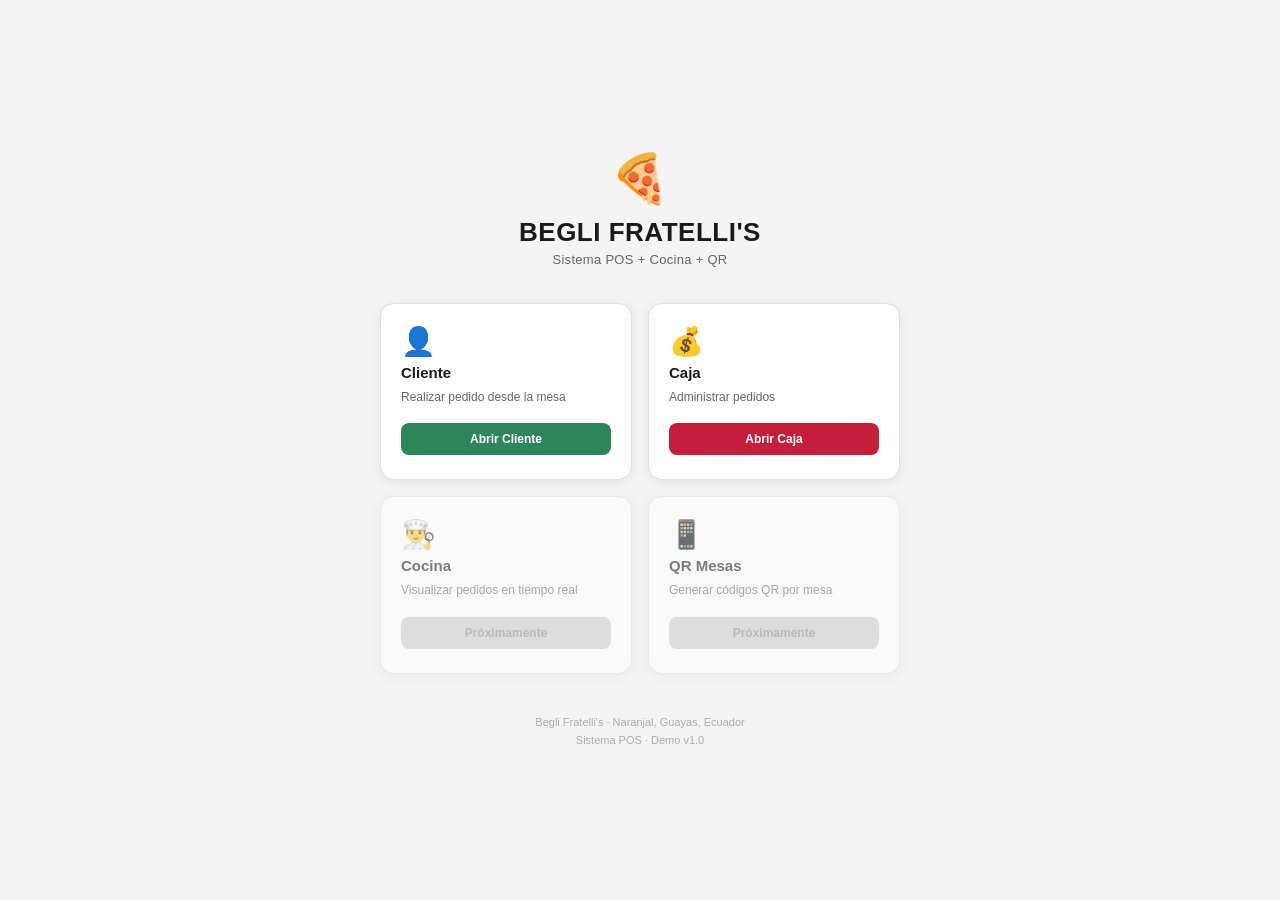
<file: index.html>
<!DOCTYPE html>
<html lang="es">
<head>
<!--
  ============================================================
  BEGLI FRATELLI'S — SISTEMA POS + COCINA + QR
  Archivo: index.html — PANTALLA PRINCIPAL / MENÚ DE ACCESO
  ------------------------------------------------------------
  Este archivo es la PUERTA DE ENTRADA del sistema.
  Solo contiene botones para abrir cada módulo.
  NO es la pantalla de caja. La caja está en: caja.html
  NO tiene conexión con Firebase.
  ============================================================
-->
<meta charset="UTF-8">
<meta name="viewport" content="width=device-width, initial-scale=1.0">
<title>Begli Fratelli's — Sistema</title>

<style>
/* ============================================================
   VARIABLES Y RESET
   ============================================================ */
:root {
  --rojo:    #c41e3a;
  --verde:   #2d8659;
  --fondo:   #f4f4f4;
  --blanco:  #ffffff;
  --texto:   #1a1a1a;
  --texto2:  #666666;
  --borde:   #e0e0e0;
  --sombra:  0 2px 12px rgba(0,0,0,0.08);
  --radio:   14px;
}

* { box-sizing: border-box; margin: 0; padding: 0; }

body {
  background: var(--fondo);
  font-family: -apple-system, BlinkMacSystemFont, 'Segoe UI', sans-serif;
  color: var(--texto);
  min-height: 100vh;
  display: flex;
  flex-direction: column;
  align-items: center;
  justify-content: center;
  padding: 24px 16px;
}

/* ============================================================
   ENCABEZADO
   ============================================================ */
.encabezado {
  text-align: center;
  margin-bottom: 36px;
}

.encabezado-logo {
  font-size: 48px;
  display: block;
  margin-bottom: 10px;
}

.encabezado-nombre {
  font-size: 26px;
  font-weight: 700;
  letter-spacing: 0.5px;
  color: var(--texto);
}

.encabezado-sub {
  font-size: 13px;
  color: var(--texto2);
  margin-top: 4px;
  letter-spacing: 0.3px;
}

/* ============================================================
   GRILLA DE TARJETAS
   ============================================================ */
.grilla {
  display: grid;
  grid-template-columns: repeat(2, 1fr);
  gap: 16px;
  width: 100%;
  max-width: 520px;
}

/* En celulares muy pequeños: una columna */
@media (max-width: 360px) {
  .grilla { grid-template-columns: 1fr; }
}

/* ============================================================
   TARJETA DE MÓDULO
   ============================================================ */
.tarjeta {
  background: var(--blanco);
  border: 1px solid var(--borde);
  border-radius: var(--radio);
  padding: 24px 20px;
  display: flex;
  flex-direction: column;
  align-items: flex-start;
  gap: 8px;
  box-shadow: var(--sombra);
  transition: box-shadow 0.2s, transform 0.15s;
}

.tarjeta:hover {
  box-shadow: 0 6px 20px rgba(0,0,0,0.12);
  transform: translateY(-2px);
}

/* Tarjeta deshabilitada (módulo no disponible aún) */
.tarjeta.deshabilitada {
  opacity: 0.55;
  pointer-events: none;
}

.tarjeta-icono {
  font-size: 28px;
  line-height: 1;
}

.tarjeta-titulo {
  font-size: 15px;
  font-weight: 700;
  color: var(--texto);
}

.tarjeta-desc {
  font-size: 12px;
  color: var(--texto2);
  line-height: 1.4;
  flex: 1;
}

/* ============================================================
   BOTONES
   ============================================================ */
.btn {
  display: inline-block;
  margin-top: 10px;
  padding: 9px 18px;
  border-radius: 8px;
  font-size: 12px;
  font-weight: 600;
  text-decoration: none;
  border: none;
  cursor: pointer;
  transition: opacity 0.15s;
  width: 100%;
  text-align: center;
}

.btn:hover { opacity: 0.88; }

/* Verde para cliente */
.btn-cliente  { background: var(--verde); color: #fff; }

/* Rojo para caja */
.btn-caja     { background: var(--rojo);  color: #fff; }

/* Gris oscuro para los demás */
.btn-neutro   { background: #3a3a3a;       color: #fff; }

/* Botón deshabilitado */
.btn-disabled {
  background: #cccccc;
  color: #888888;
  cursor: not-allowed;
  opacity: 1;
}

/* ============================================================
   PIE DE PÁGINA
   ============================================================ */
.pie {
  margin-top: 40px;
  font-size: 11px;
  color: #aaa;
  text-align: center;
  line-height: 1.6;
}
</style>
</head>
<body>

<!-- ENCABEZADO DEL SISTEMA -->
<div class="encabezado">
  <span class="encabezado-logo">🍕</span>
  <div class="encabezado-nombre">BEGLI FRATELLI'S</div>
  <div class="encabezado-sub">Sistema POS + Cocina + QR</div>
</div>

<!-- GRILLA DE MÓDULOS -->
<div class="grilla">

  <!-- MÓDULO: CLIENTE -->
  <div class="tarjeta">
    <span class="tarjeta-icono">👤</span>
    <div class="tarjeta-titulo">Cliente</div>
    <div class="tarjeta-desc">Realizar pedido desde la mesa</div>
    <a class="btn btn-cliente" href="cliente.html?mesa=1">
      Abrir Cliente
    </a>
  </div>

  <!-- MÓDULO: CAJA -->
  <div class="tarjeta">
    <span class="tarjeta-icono">💰</span>
    <div class="tarjeta-titulo">Caja</div>
    <div class="tarjeta-desc">Administrar pedidos</div>
    <a class="btn btn-caja" href="caja.html">
      Abrir Caja
    </a>
  </div>

  <!-- MÓDULO: COCINA — próximamente -->
  <div class="tarjeta deshabilitada">
    <span class="tarjeta-icono">👨‍🍳</span>
    <div class="tarjeta-titulo">Cocina</div>
    <div class="tarjeta-desc">Visualizar pedidos en tiempo real</div>
    <button class="btn btn-disabled" disabled>
      Próximamente
    </button>
  </div>

  <!-- MÓDULO: QR — próximamente -->
  <div class="tarjeta deshabilitada">
    <span class="tarjeta-icono">📱</span>
    <div class="tarjeta-titulo">QR Mesas</div>
    <div class="tarjeta-desc">Generar códigos QR por mesa</div>
    <button class="btn btn-disabled" disabled>
      Próximamente
    </button>
  </div>

</div>

<!-- PIE -->
<div class="pie">
  Begli Fratelli's · Naranjal, Guayas, Ecuador<br>
  Sistema POS · Demo v1.0
</div>

</body>
</html>
</file>
